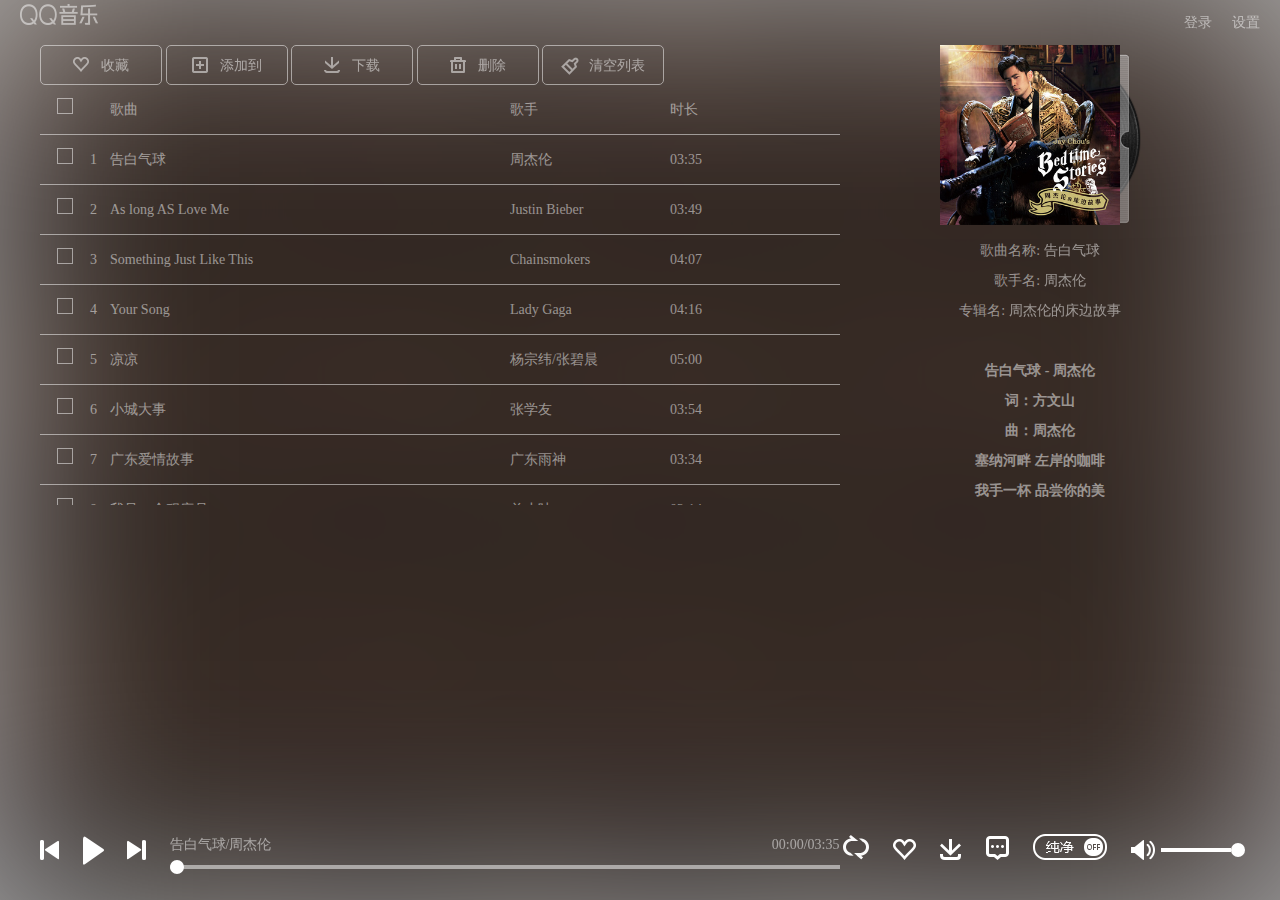
<file: index.html>
<!DOCTYPE html>
<html lang="en">

<head>
    <meta charset="UTF-8">
    <title>QQ音乐播放器 - NJ</title>
    <!-- 注意导入顺序 -->
    <link rel="stylesheet" href="../css/jquery.mCustomScrollbar.css">
    <link rel="stylesheet" href="../css/index.css">
    <script src="./js/jquery-1.12.4.js"></script>
    <script src="./js/jquery.mCustomScrollbar.concat.min.js"></script>
    <script src="./js/songplay.js"></script>
    <script src="./js/progress.js"></script>
    <script src="./js/lyric.js"></script>
    <script src="./js/index.js"></script>
</head>

<body>
    <div class="header">
        <h1 class="logo"><a href="#"></a></h1>
        <ul class="register">
            <li>登录</li>
            <li>设置</li>
        </ul>
    </div>
    <div class="content">
        <div class="content_in">
            <div class="content_left">
                <div class="content_toolbar">
                    <span><i></i>收藏</span>
                    <span><i></i>添加到</span>
                    <span><i></i>下载</span>
                    <span><i></i>删除</span>
                    <span><i></i>清空列表</span>
                </div>
                <div class="content_list" data-mcs-theme="minimal-dark">
                    <ul>
                        <li class="list_title">
                            <div class="list_check"><i></i></div>
                            <div class="list_number"></div>
                            <div class="list_name">歌曲</div>
                            <div class="list_singer">歌手</div>
                            <div class="list_time">时长</div>
                        </li>
                    </ul>
                </div>
            </div>
            <div class="content_right">
                <div class="song_info">
                    <a href="javascript:;" class="song_info_pic">
                        <img src="images/lnj.jpg" alt="">
                    </a>
                    <div class="song_info_name">歌曲名称:
                        <a href="javascript:;">从零玩转编程开发</a>
                    </div>
                    <div class="song_info_singer">歌手名:
                        <a href="javascript:;">李南江</a>
                    </div>
                    <div class="song_info_ablum">专辑名:
                        <a href="javascript:;">从零玩转系列</a>
                    </div>
                </div>
                <div class="song_lyric_container">
                    <ul class="song_lyric">

                    </ul>
                </div>
            </div>
        </div>
    </div>
    <div class="footer">
        <div class="footer_in">
            <a href="javascript:;" class="music_pre"></a>
            <a href="javascript:;" class="music_play"></a>
            <a href="javascript:;" class="music_next"></a>
            <div class="music_progress_info">
                <div class="music_progress_top">
                    <span class="music_progress_name">从零玩转编程 / 李南江</span>
                    <span class="music_progress_time">00:00 / 05:23</span>
                </div>
                <div class="music_progress_bar">
                    <div class="music_progress_line">
                        <div class="music_progress_dot"></div>
                    </div>
                </div>
            </div>
            <a href="javascript:;" class="music_mode"></a>
            <a href="javascript:;" class="music_fav"></a>
            <a href="javascript:;" class="music_down"></a>
            <a href="javascript:;" class="music_comment"></a>
            <a href="javascript:;" class="music_only"></a>
            <div class="music_voice_info">
                <a href="javascript:;" class="music_voice_icon"></a>
                <div class="music_voice_bar">
                    <div class="music_voice_line">
                        <div class="music_voice_dot"></div>
                    </div>
                </div>
            </div>
        </div>
    </div>
    <div class="mask_bg"></div>
    <div class="mask"></div>
    <audio src=""></audio>
</body>

</html>
</file>
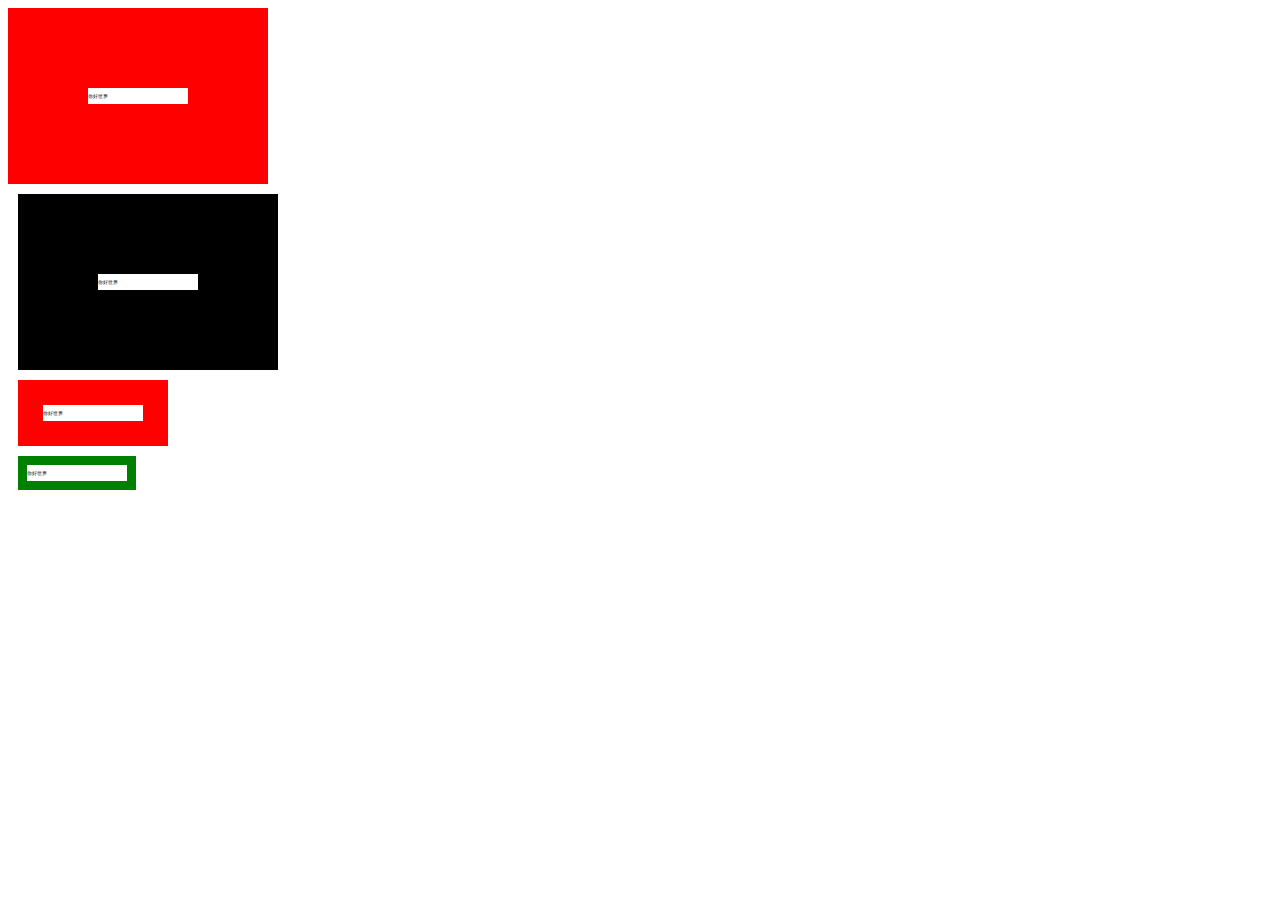
<file: 01.html>
<!DOCTYPE html>
<html lang="en">

<head>
    <meta charset="UTF-8">
    <meta http-equiv="X-UA-Compatible" content="IE=edge">
    <meta name="viewport" content="width=device-width, initial-scale=1.0">
    <title>画一个三角形</title>
    <style>
        body {
            font-size: 5px;
            
        }

        div {
            width: 100px;
            flex: 1;}

        .div1 {
            border: 5rem solid red;

        }

        .div2 {
            margin: 10px;
            border: 80px solid black;


        }

        .div3 {
            margin: 10px;
            border: 5em solid red;

        }

        .div4 {
            margin: 10px;
            border: 1vh solid green;

        }
    </style>
</head>

<body>
    <div class="div1">
        <p>你好世界</p>
    </div>

    <div class="div2">
        <p>你好世界</p>
    </div>
    <div class="div3">
        <p>你好世界</p>
    </div>
    <div class="div4">
        <p>你好世界</p>
    </div>


</body>

</html>
</file>
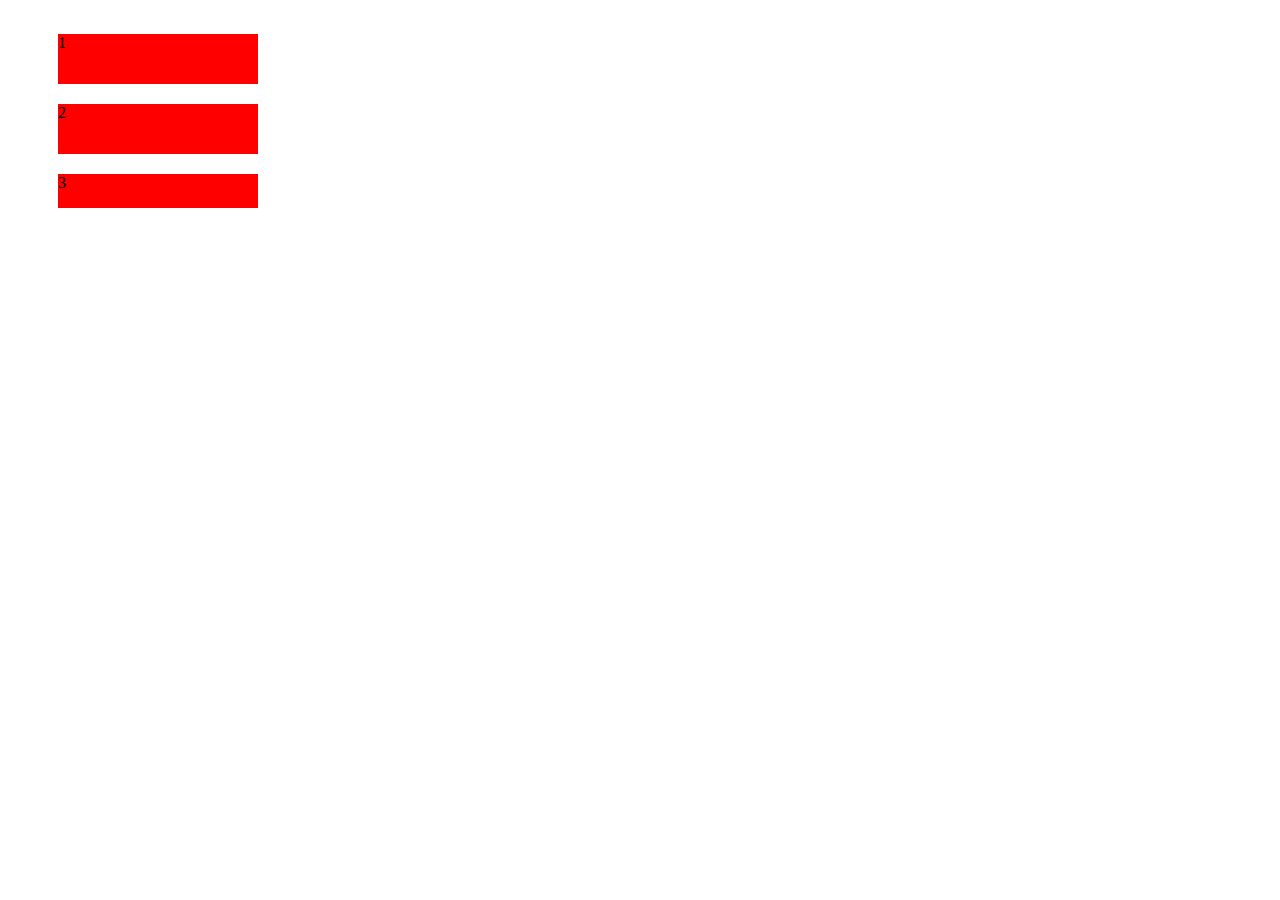
<file: text.html>
<!DOCTYPE html>
<html lang="en">
<head>
    <meta charset="UTF-8">
    <meta http-equiv="X-UA-Compatible" content="IE=edge">
    <meta name="viewport" content="width=device-width, initial-scale=1.0">
    <title>一个列表</title>
    <style>
        .list{
            width: 250px;
            height: 200px;
            overflow: auto;
           
        }
        .list li{
            margin: 10px;
            list-style: none;
            width: 250px;
            height: 50px;
            float: left;
            background-color: red;
           
        }
    </style>
</head>
<body>
    <div class="list">
        <ul>
            <li>1</li>
            <li>2</li>
            <li>3</li>
            <li>4</li>
            <li>5</li>
            <li>6</li>
            <li>7</li>
            <li>8</li>
        </ul>
    </div>
</body>
</html>
</file>
<file: css/index.css>
*{
    margin: 0;
    padding: 0;
}
html,body{
    width: 100%;
    height: 100%;
    font-size: 14px;
}
.header{
    width: 100%;
    height: 45px;
}
.header .logo{
    float: left;
    margin-left: 20px;
    opacity: 0.5;
}
.header .logo:hover{
    opacity: 1;
}
.header .logo a{
    display: inline-block;
    width: 78px;
    height: 21px;
    background: url("../images/player_logo.png") no-repeat 0 0;
}
.header .register{
    float: right;
    line-height: 45px;
}

.header .register li{
    list-style: none;
    float: left;
    margin-right: 20px;
    color: #fff;
    opacity: 0.5;
}
.header .register li:hover{
    opacity: 1;
}
.content{
    width: 100%;
    height: 460px;
}
.content .content_in{
    width: 1200px;
    height: 100%;
    margin: 0 auto;
}
.content_in .content_left{
    float: left;
    width: 800px;
    height: 100%;
}
.content_left .content_toolbar{
    width: 100%;
    height: 40px;
}
.content_toolbar span{
    display: inline-block;
    width: 122px;
    height: 100%;
    line-height: 40px;
    text-align: center;
    border: 1px solid #fff;
    box-sizing: border-box;
    border-radius: 5px;
    color: #fff;
    opacity: 0.5;
}
.content_toolbar span:hover{
    opacity: 1;
}
.content_toolbar span i{
    display: inline-block;
    width: 18px;
    height: 18px;
    background: url("../images/icon_sprite.png") no-repeat 0 0;
    margin-right: 10px;
    vertical-align: -5px;
}
.content_toolbar span:nth-child(1) i{
    background-position: -60px -20px;
}
.content_toolbar span:nth-child(2) i{
    background-position: -20px -20px;
}
.content_toolbar span:nth-child(3) i{
    background-position: -40px -240px;
}
.content_toolbar span:nth-child(4) i{
    background-position: -100px -20px;
}
.content_toolbar span:nth-child(5) i{
    background-position: -40px -300px;
}
.content_left .content_list{
    width: 100%;
    height: 420px;
    overflow: auto;
}
.content_list li{
    list-style: none;
    width: 100%;
    height: 50px;
    border-bottom: 1px solid rgba(255,255,255,0.5);
    box-sizing: border-box;
    user-select: none;
}
.content_list li div{
    float: left;
    color: rgba(255,255,255,0.5);
    line-height: 50px;
    /*opacity: 0.5;*/
}
.content_list .list_check{
    width: 50px;
    height: 100%;
    text-align: center;
   
}
.content_list .list_check i{
    display: inline-block;
    width: 14px;
    height: 14px;
    border: 1px solid #fff;
    opacity: 0.5;
}
.content_list .list_checked i{
    background: url("../images/icon_sprite.png") no-repeat -60px -80px;
    opacity: 1;
}
.content_list .list_number{
    width: 20px;
    height: 100%;
}
.content_list .list_number2{
    color: transparent !important;
    background: url("../images/wave.gif") no-repeat 0 center;
}
.content_list .list_name{
    width: 50%;
    height: 100%;
}
.list_name .list_menu{
    margin-top: 5px;
    float: right;
    margin-right: 20px;
    display: none;
}
.list_menu a{
    display: inline-block;
    width: 36px;
    height: 36px;
    background: url("../images/icon_list_menu.png") no-repeat 0 0;
    opacity: 0.5;
}
.list_menu a:hover{
    opacity: 1;
}
.list_menu a:nth-child(1){
    background-position: -120px 0;
}
.list_menu a:nth-child(2){
    background-position: -120px -80px;
}
.list_menu a:nth-child(3){
    background-position: -120px -120px;
}
.list_menu a:nth-child(4){
    background-position: -120px -40px;
}

.list_menu .list_menu_play2{
    background-position: -80px -200px !important;
}
.content_list .list_singer{
    width: 20%;
    height: 100%;
}
.content_list .list_time a{
    display: inline-block;
    width: 36px;
    height: 36px;
    background: url("../images/icon_list_menu.png") no-repeat -120px -160px;
    float: left;
    margin-top: 5px;
    display: none;
    opacity: 0.5;
}
.content_list .list_time a:hover{
    opacity: 1;
}
.content_in .content_right{
    float: right;
    width: 400px;
    height: 100%;
    user-select: none;
}
.content_right .song_info{
    text-align: center;
    color: rgba(255,255,255,0.5);
    line-height: 30px;
}
.song_info .song_info_pic{
    display: inline-block;
    background: url("../images/album_cover_player.png") no-repeat 0 0;
    width: 201px;
    height: 180px;
    text-align: left;
}
.song_info_pic img{
    width: 180px;
    height: 180px;
}
.song_info div a{
    text-decoration: none;
    color: #fff;
    opacity: 0.5;
}
.song_info div a:hover{
    opacity: 1;
}
.content_right .song_lyric_container{
    margin-top: 30px;
    height: 150px;
    overflow: hidden;
}
.content_right .song_lyric{
    text-align: center;
}
.content_right .song_lyric li{
    list-style: none;
    line-height: 30px;
    font-weight: bold;
    color: rgba(255,255,255,0.5);
}
.content_right .song_lyric .cur{
    color: #31c27c;
}

.footer{
    width: 100%;
    height: 80px;
    position: absolute;
    left: 0;
    bottom: 0;
}
.footer .footer_in{
    width: 1200px;
    height: 100%;
    margin: 0 auto;
    /* 用户不可选 */
    user-select: none;
}
.footer_in a{
    display: inline-block;
    text-decoration: none;
    color: #fff;
    background: url("../images/player.png") no-repeat 0 0;
    margin-right: 20px;
}
.footer_in .music_pre{
    width: 19px;
    height: 20px;
    background-position: 0 -30px;
}
.footer_in .music_play{
    width: 21px;
    height: 29px;
    background-position: 0 0;
    vertical-align: -5px;
}
.footer_in .music_play2{
    background-position: -30px 0;
}
.footer_in .music_next{
    width: 19px;
    height: 20px;
    background-position: 0 -52px;
}
.footer_in .music_progress_info{
    display: inline-block;
    width: 670px;
    height: 40px;
    position: relative;
    top: 10px;
}
.music_progress_info .music_progress_top{
    width: 100%;
    height: 30px;
    line-height: 30px;
    color: #fff;
}
.music_progress_top .music_progress_name{
    float: left;
    opacity: 0.5;
}
.music_progress_top .music_progress_name:hover{
    opacity: 1;
}
.music_progress_top .music_progress_time{
    float: right;
    opacity: 0.5;
}
.music_progress_info .music_progress_bar{
    width: 100%;
    height: 4px;
    background: rgba(255,255,255,0.5);
    margin-top: 5px;
    position: relative;
}
.music_progress_bar .music_progress_line{
    width: 0px;
    height: 100%;
    background: #fff;
}
.music_progress_line .music_progress_dot{
    width: 14px;
    height: 14px;
    border-radius: 50%;
    background: #fff;
    position: absolute;
    top: -5px;
    left: 0px;
}
.footer_in .music_mode{
    width: 26px;
    height: 25px;
    background-position: 0 -205px;
}
.footer_in .music_mode2{
    width: 23px;
    height: 20px;
    background-position: 0 -260px;
}
.footer_in .music_mode3{
    width: 25px;
    height: 19px;
    background-position: 0 -74px;
}
.footer_in .music_mode4{
    width: 26px;
    height: 25px;
    background-position: 0 -232px
}
.footer_in .music_fav{
    width: 24px;
    height: 21px;
    background-position: 0 -96px;
}
.footer_in .music_fav2{
    background-position: -30px -96px;
}
.footer_in .music_down{
    width: 22px;
    height: 21px;
    background-position: 0 -120px;
}
.footer_in .music_comment{
    width: 24px;
    height: 24px;
    background-position: 0 -400px;
}
.footer_in .music_only{
    width: 74px;
    height: 27px;
    background-position: 0 -281px;
}
.footer_in .music_only2{
    background-position: 0 -310px;
}
.footer_in .music_voice_info{
    display: inline-block;
    width: 100px;
    height: 40px;
    line-height: 40px;
    position: relative;
    top: 10px;
}
.music_voice_info .music_voice_icon{
    width: 26px;
    height: 21px;
    background-position: 0 -144px;
    position: absolute;
    left: 0;
    top: 10px;
}
.music_voice_info .music_voice_icon2{
    background-position: 0 -182px;
}
.music_voice_info .music_voice_bar{
    width: 70px;
    height: 4px;
    background: rgba(255,255,255,0.5);
    position: absolute;
    right: 0;
    top: 18px;
}
.music_voice_bar .music_voice_line{
    width: 70px;
    height: 100%;
    background: #fff;
}
.music_voice_line .music_voice_dot{
    width: 14px;
    height: 14px;
    border-radius: 50%;
    background: #fff;
    position: relative;
    top: -5px;
    left: 70px;
}
/*背景大图的样式  */
.mask_bg{
    position: absolute;
    left: 0;
    top: 0;
    z-index: -2;
    width: 100%;
    height: 100%;
    background: url("../images/lnj.jpg") no-repeat 0 0;
    background-size: cover;
    filter: blur(100px);
}
.mask{
    position: absolute;
    left: 0;
    top: 0;
    z-index: -1;
    width: 100%;
    height: 100%;
    background: rgba(0,0,0,0.35);
}
/* 改变框架滚动条的宽度 */
._mCS_1 .mCSB_scrollTools .mCSB_dragger_bar{
    width:8px;
}
</file>
